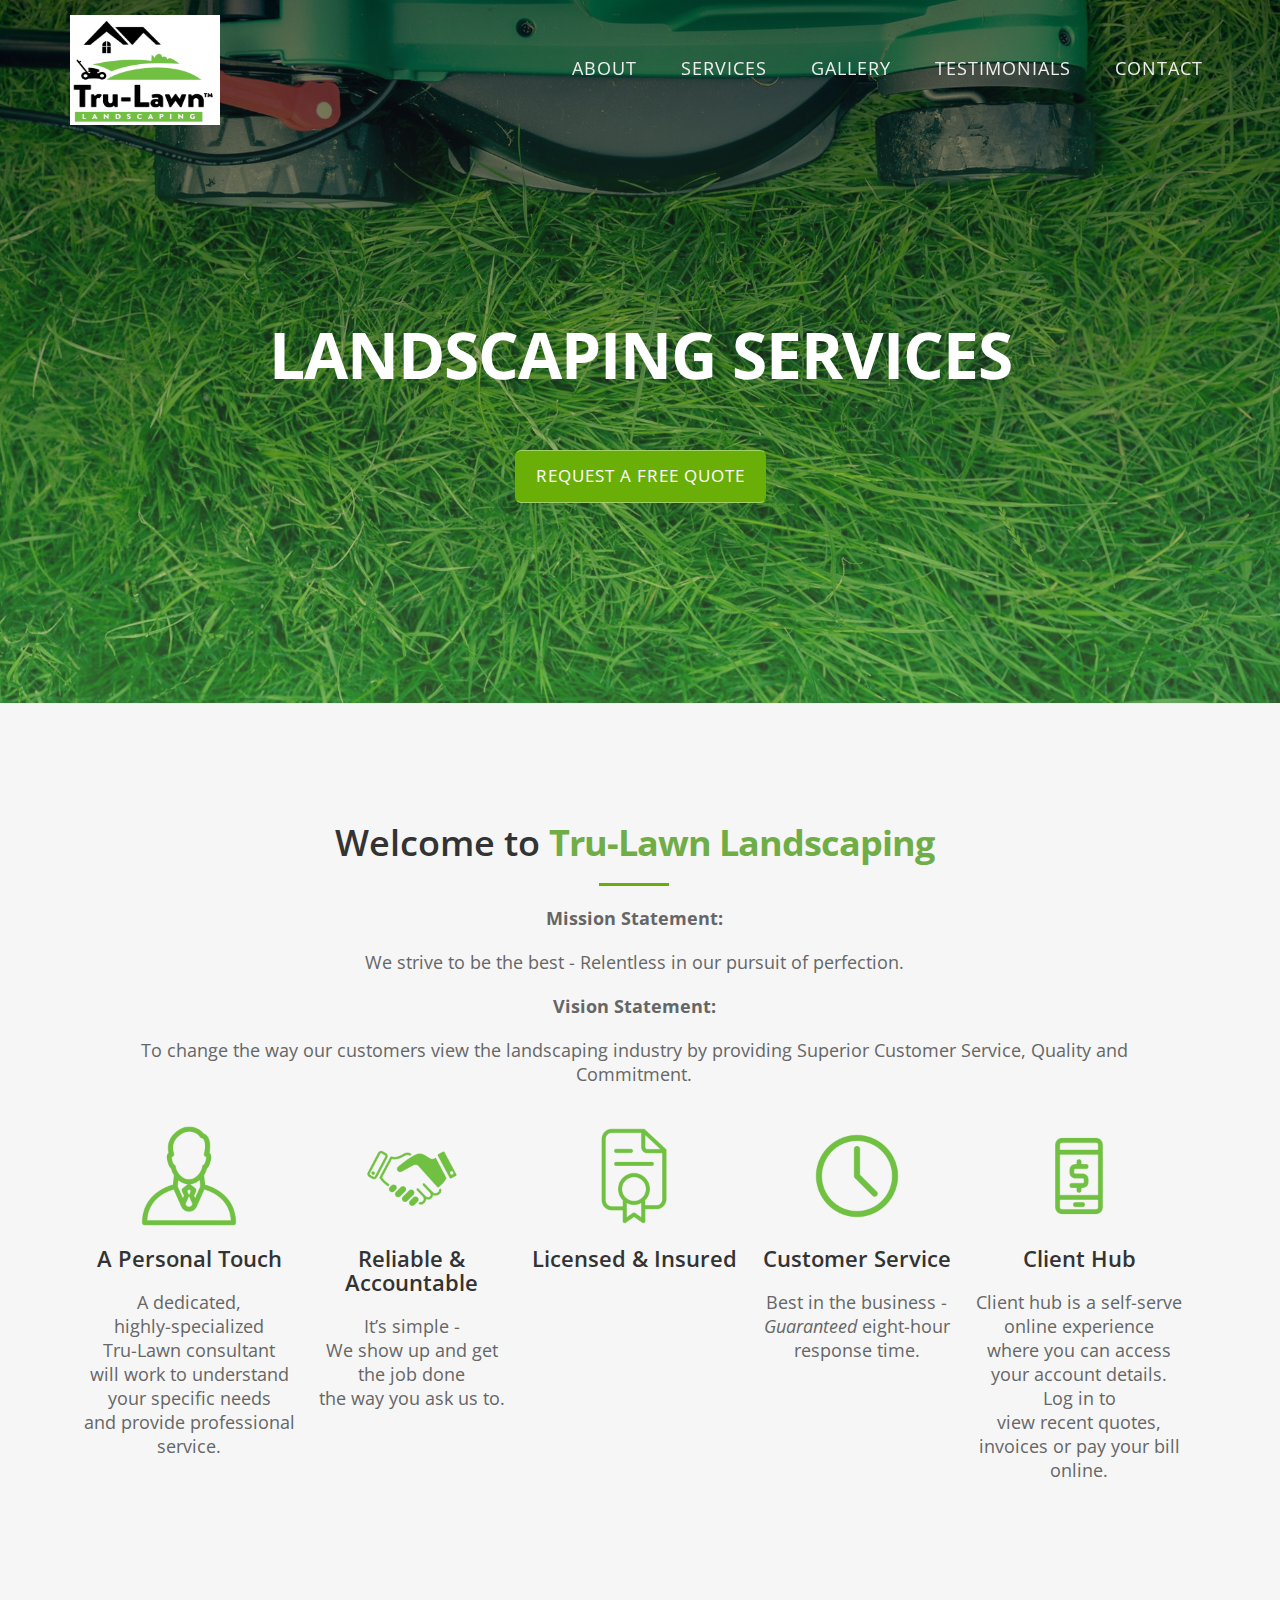
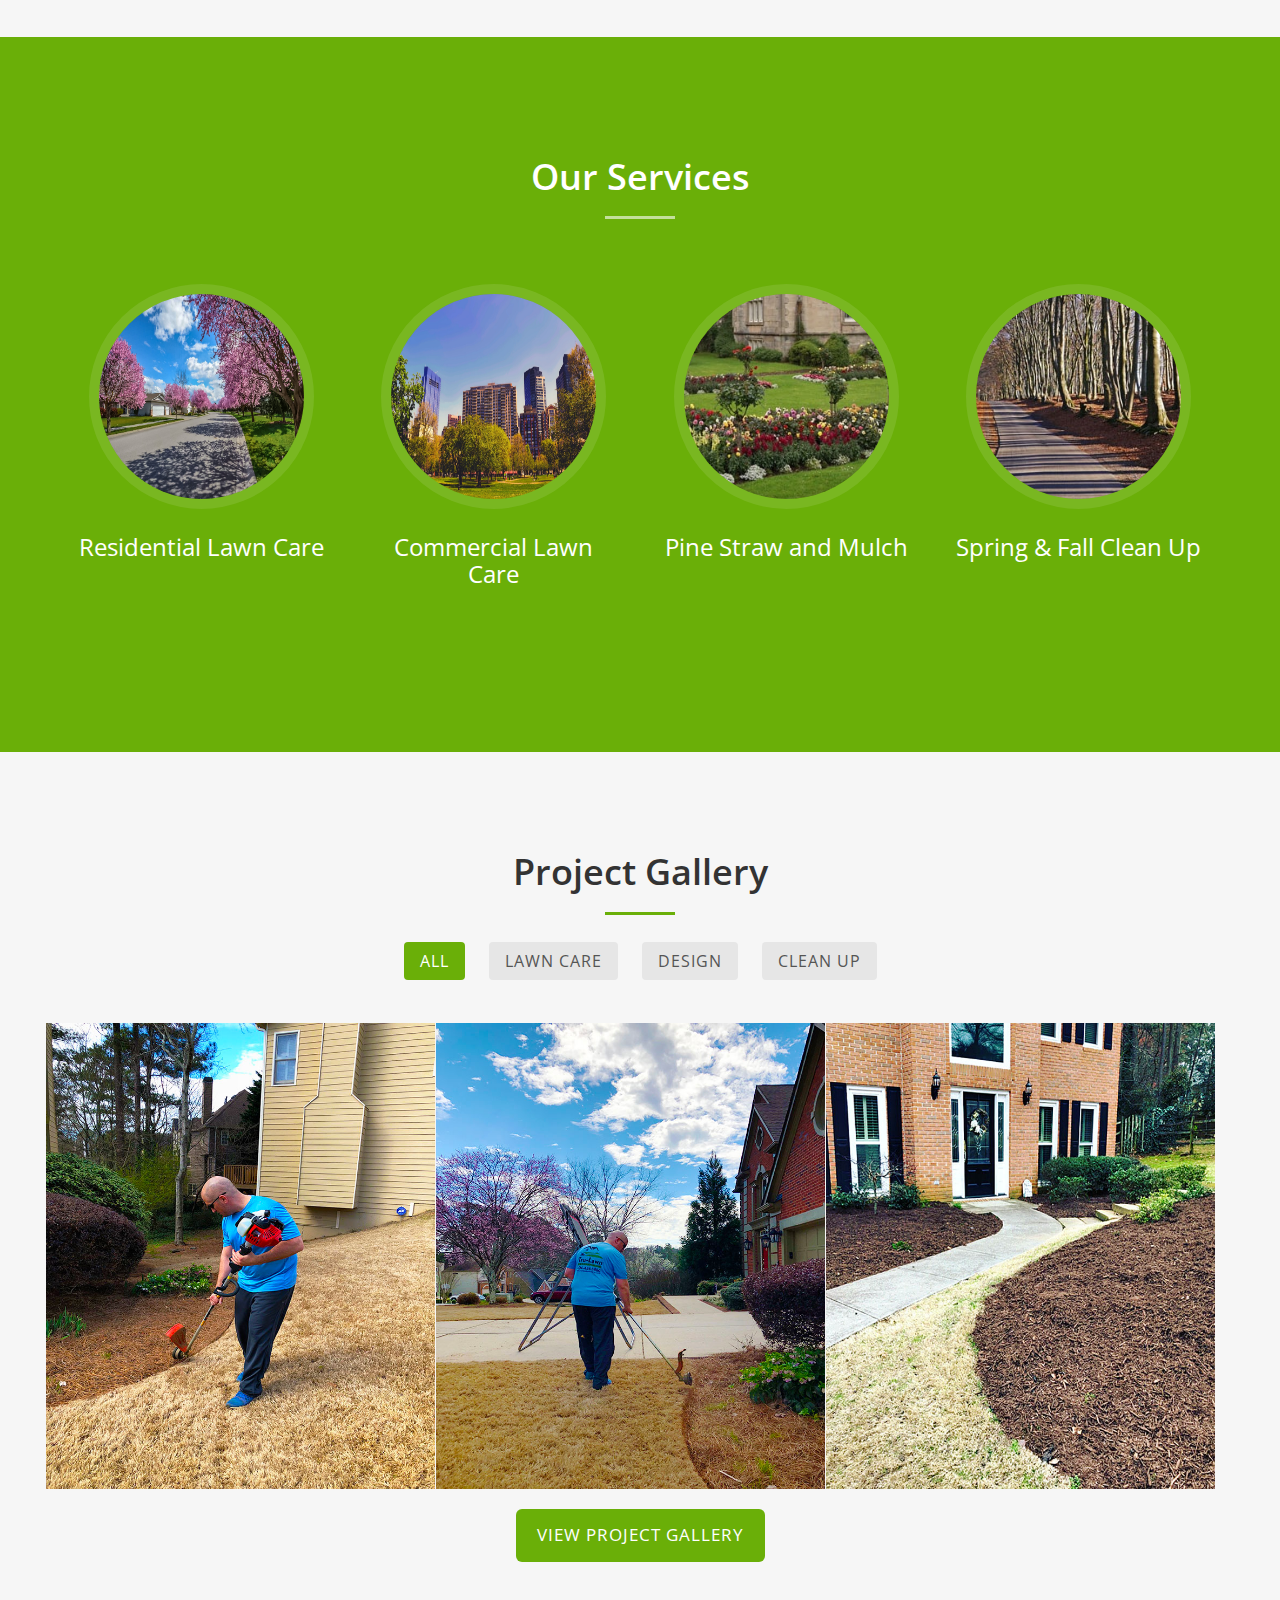
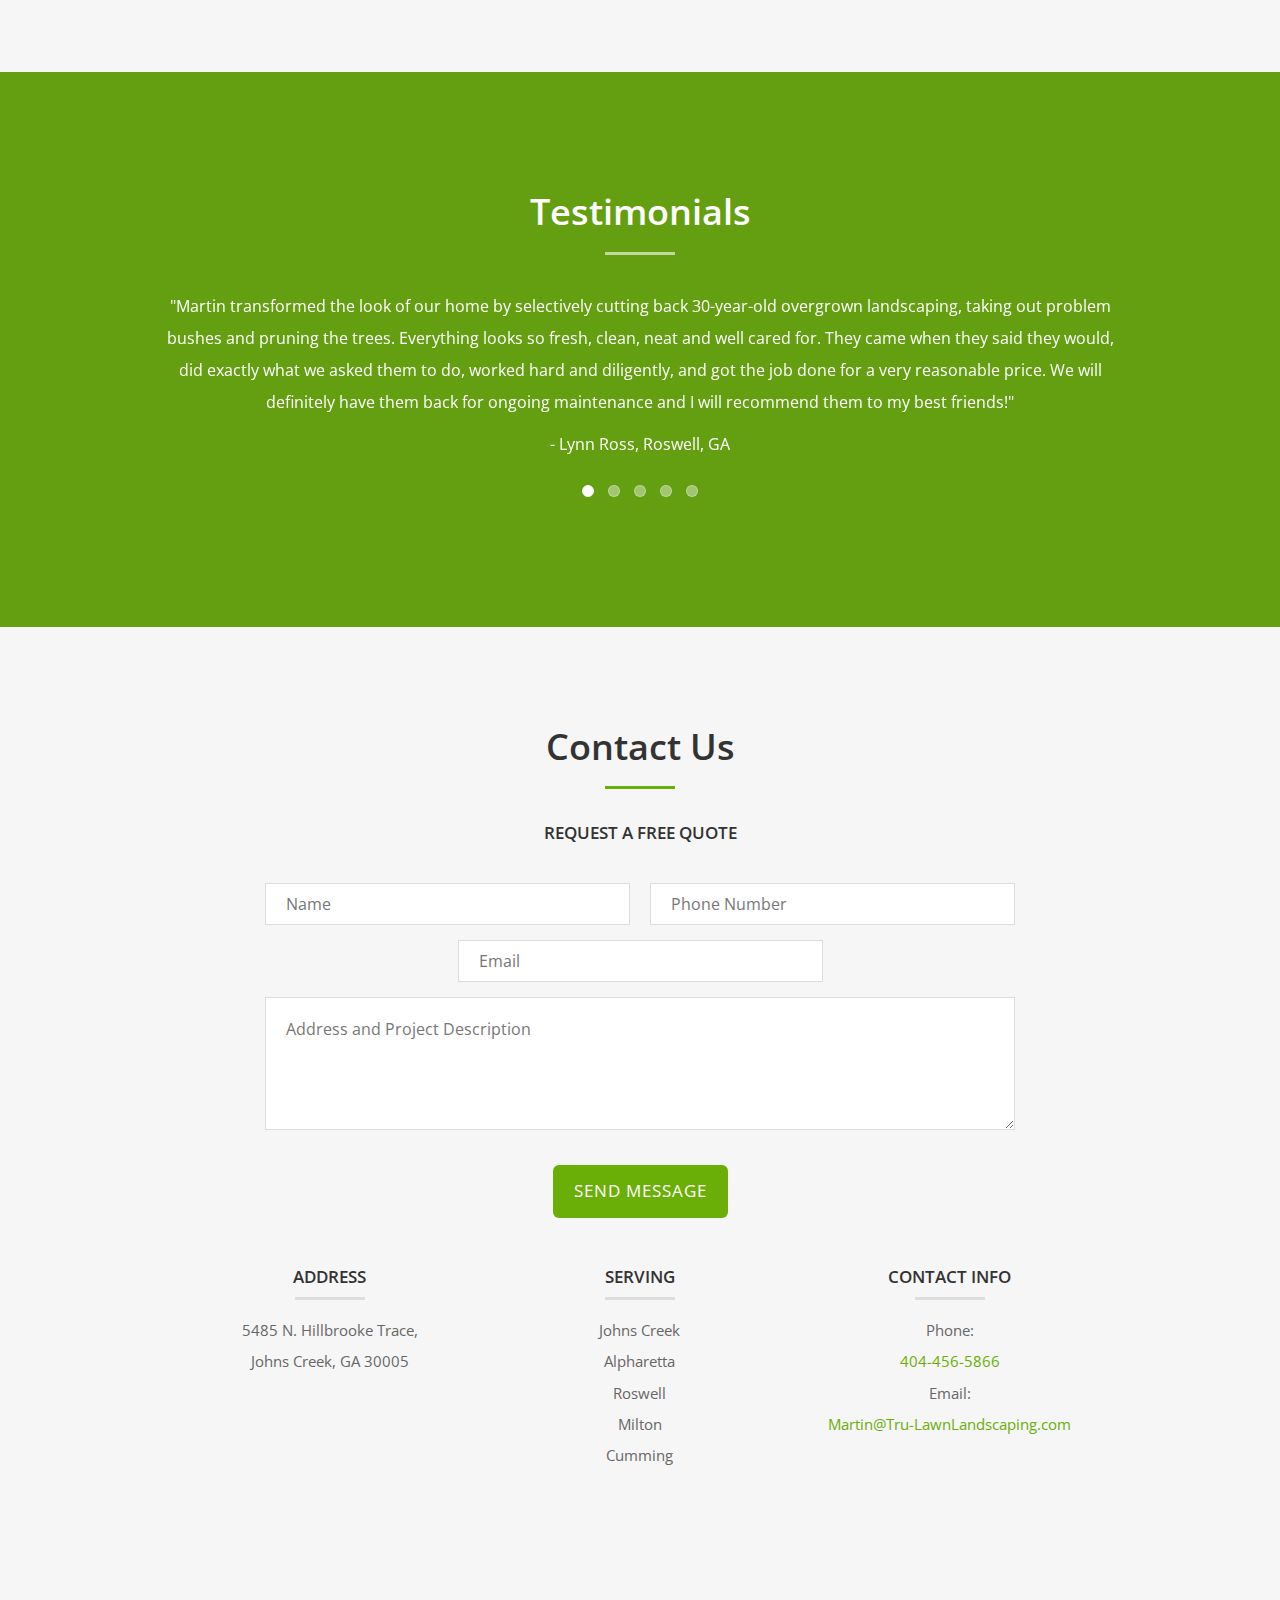
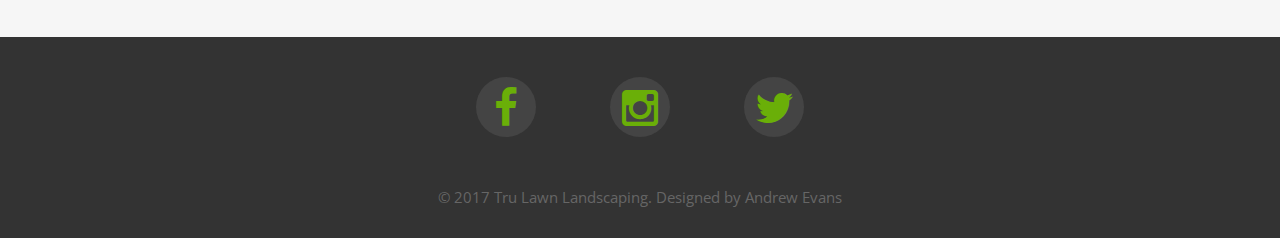
<file: index.html>
<!DOCTYPE html>
<html lang="en">

<head>
    <meta charset="utf-8">
    <meta name="viewport" content="width=device-width, initial-scale=1, viewport-fit=cover">
    <title>Tru-Lawn Landscaping | Superior Landscaping</title>
    <meta name="description" content="">
    <meta name="author" content="">
    <meta name="keywords" content="landscaping,trulawn,tru-lawn,design,spring,fall,cleanup,lawn,care,lawncare,mow,mower,grass,cut,commercial,residential, alpharetta lawn service, alpharetta lawn care, affordable">
    <meta name="robots" content="index, follow">

    <!-- Favicons
    ================================================== -->
    <link rel="shortcut icon" href="img/favicon.ico" type="image/x-icon">
    <link rel="apple-touch-icon" href="img/apple-touch-icon.png">
    <link rel="apple-touch-icon" sizes="72x72" href="img/apple-touch-icon-72x72.png">
    <link rel="apple-touch-icon" sizes="114x114" href="img/apple-touch-icon-114x114.png">

    <!-- Bootstrap -->
    <link rel="stylesheet" type="text/css" href="css/bootstrap.css">
    <link rel="stylesheet" type="text/css" href="fonts/font-awesome/css/font-awesome.css">

    <!-- Slider
    ================================================== -->
    <link href="css/owl.carousel.css" rel="stylesheet" media="screen">
    <link href="css/owl.theme.css" rel="stylesheet" media="screen">

    <!-- Stylesheet
    ================================================== -->
    <link rel="stylesheet" type="text/css" href="css/style.css">
    <link rel="stylesheet" type="text/css" href="css/nivo-lightbox/nivo-lightbox.css">
    <link rel="stylesheet" type="text/css" href="css/nivo-lightbox/default.css">
    <link href="https://fonts.googleapis.com/css?family=Open+Sans:300,400,600,700" rel="stylesheet">

    <!-- HTML5 shim and Respond.js for IE8 support of HTML5 elements and media queries -->
    <!-- WARNING: Respond.js doesn't work if you view the page via file:// -->
    <!--[if lt IE 9]>
      <script src="https://oss.maxcdn.com/html5shiv/3.7.2/html5shiv.min.js"></script>
      <script src="https://oss.maxcdn.com/respond/1.4.2/respond.min.js"></script>
    <![endif]-->

    <!-- Global site tag (gtag.js) - Google Analytics -->
    <script async src="https://www.googletagmanager.com/gtag/js?id=UA-110963259-1"></script>
    <script>
        window.dataLayer = window.dataLayer || [];

        function gtag() {
            dataLayer.push(arguments);
        }
        gtag('js', new Date());

        gtag('config', 'UA-110963259-1');
    </script>

</head>

<body id="page-top" data-spy="scroll" data-target=".navbar-fixed-top">
    <!-- Navigation
    ==========================================-->
    <nav id="menu" class="navbar navbar-default navbar-fixed-top">
        <div class="container">

            <!-- Brand and toggle get grouped for better mobile display -->
            <div class="navbar-header">
               <a href="index.html"> <img src="img/Image.png" alt="Logo"></a>

                <button type="button" class="navbar-toggle" data-toggle="collapse" data-target=".navbar-collapse">
                    <span class="sr-only">Toggle navigation</span>
                    <span class="icon-bar"></span>
                    <span class="icon-bar"></span>
                    <span class="icon-bar"></span>
                </button>
            </div>

            <!-- Collect the nav links, forms, and other content for toggling -->
            <div class="collapse navbar-collapse" id="bs-example-navbar-collapse-1">
                <ul class="nav navbar-nav navbar-right">
                    <li><a href="#about" class="page-scroll">About</a></li>
                    <li><a href="#services" class="page-scroll">Services</a></li>
                    <li><a href="portfolio.html" class="page-scroll">Gallery</a></li>
                    <li><a href="#testimonials" class="page-scroll">Testimonials</a></li>
                    <li><a href="#contact" class="page-scroll">Contact</a></li>
                </ul>
            </div>
            <!-- /.navbar-collapse -->
        </div>
        <!-- /.container-fluid -->
    </nav>
    <!-- Header -->
    <header id="header">
        <div class="intro">
            <div class="overlay">
                <div class="container">
                    <div class="row">
                        <div class="col-md-8 col-md-offset-2 intro-text">
                            <h1>Landscaping Services</h1>
                            <p></p>
                            <a href="#contact" class="btn btn-custom btn-lg page-scroll">Request A Free Quote</a>
                        </div>
                    </div>
                </div>
            </div>
        </div>
    </header>

    <!-- About Section -->
    <div id="about">
        <div class="container">
            <div class="col-md-10-5 col-md-offset-1-5 section-title text-center">
                <div class="about-text">
                    <h2>Welcome to <span>Tru-Lawn Landscaping</span></h2>
                    <hr>
                    <p><b>Mission Statement:</b></p>
                    <p>We strive to be the best - Relentless in our pursuit of perfection.</p>
                    <p><b>Vision Statement:</b></p>
                    <p>To change the way our customers view the landscaping industry by providing Superior Customer Service, Quality and Commitment.</p>
                </div>
                <div class="row">
                    <div class="col-md-35 text-center">
                        <div class="about-media"> <img src="img/Professional-min.png" alt=" "> </div>
                        <div class="about-desc">
                            <h3>A Personal Touch</h3>
                            <p>A dedicated,
                                <br /> highly-specialized
                                <br /> Tru-Lawn consultant
                                <br /> will work to understand
                                <br /> your specific needs
                                <br /> and provide professional service.</p>
                        </div>
                    </div>
                    <div class="col-md-35 text-center">
                        <div class="about-media"> <img src="img/Handshake-min.png" alt=" "> </div>
                        <div class="about-desc">
                            <h3>Reliable & Accountable</h3>
                            <p>It’s simple -
                                <br /> We show up and get
                                <br /> the job done
                                <br /> the way you ask us to.</p>
                        </div>
                    </div>
                    <div class="col-md-35 text-center">
                        <div class="about-media"> <img src="img/Licensed-min.png" alt=" "> </div>
                        <div class="about-desc">
                            <h3>Licensed & Insured</h3>
                            <p></p>
                        </div>
                    </div>
                    <div class="col-md-35 text-center">
                        <div class="about-media"> <img src="img/Clock-min.png" alt=" "> </div>
                        <div class="about-desc">
                            <h3>Customer Service</h3>
                            <p>Best in the business -
                                <br />
                                <i>Guaranteed</i> eight-hour response time.</p>
                        </div>
                    </div>
                    <div class="col-md-35 text-center">
                        <div class="about-media"> <img src="img/MobilePayment-min.png" alt=" "> </div>
                        <div class="about-desc">
                            <h3>Client Hub</h3>
                            <p>Client hub is a self-serve
                                <br /> online experience
                                <br /> where you can access
                                <br /> your account details.
                                <br /> Log in to
                                <br /> view recent quotes,
                                <br /> invoices or pay your bill online.</p>
                        </div>
                    </div>
                </div>
            </div>
        </div>
    </div>

    <!-- Services Section -->
    <div id="services">
        <div class="container">
            <div class="col-md-10 col-md-offset-1 section-title text-center">
                <h2>Our Services</h2>
                <hr>
                <p></p>
            </div>
            <div class="row">
                <div class="col-md-3 text-center">
                    <div class="service-media"> <img src="img/services/service-5-min.jpeg" alt=" "> </div>
                    <div class="service-desc">
                        <h3>Residential Lawn Care</h3>
                        <p></p>
                    </div>
                </div>
                <div class="col-md-3 text-center">
                    <div class="service-media"> <img src="img/services/service-6-min.jpeg" alt=" "> </div>
                    <div class="service-desc">
                        <h3>Commercial Lawn Care</h3>
                        <p></p>
                    </div>
                </div>
                <div class="col-md-3 text-center">
                    <div class="service-media"> <img src="img/services/service-2-min.jpg" alt=" "> </div>
                    <div class="service-desc">
                        <h3>Pine Straw and Mulch</h3>
                        <p></p>
                    </div>
                </div>
                <div class="col-md-3 text-center">
                    <div class="service-media"> <img src="img/services/service-4-min.jpg" alt=" "> </div>
                    <div class="service-desc">
                        <h3>Spring & Fall Clean Up</h3>
                        <p></p>
                    </div>
                </div>
            </div>
            <!--<div class="row">
                <div class="col-md-3 text-center">
                    <div class="service-media"> <img src="img/services/service-11.jpg" alt=" "> </div>
                    <div class="service-desc">
                        <h3>Sod Installation</h3>
                        <p></p>
                    </div>
                </div>
                <div class="col-md-3 text-center">
                    <div class="service-media"> <img src="img/services/service-8.jpg" alt=" "> </div>
                    <div class="service-desc">
                        <h3>Landscape Design</h3>
                        <p></p>
                    </div>
                </div>
                <div class="col-md-3 text-center">
                    <div class="service-media"> <img src="img/services/service-9.jpg" alt=" "> </div>
                    <div class="service-desc">
                        <h3>Hardscapes</h3>
                        <p></p>
                    </div>
                </div>
                <div class="col-md-3 text-center">
                    <div class="service-media"> <img src="img/services/service-10.jpg" alt=" "> </div>
                    <div class="service-desc">
                        <h3>Fertilization & Weed Control</h3>
                        <p></p>
                    </div>
                </div>
            </div>-->
        </div>
    </div>
    <!-- Gallery Section -->
    <div id="portfolio">
        <div class="container">
            <div class="section-title text-center center">
                <h2>Project Gallery</h2>
                <hr>
            </div>
            <div class="categories">
                <ul class="cat">
                    <li>
                        <ol class="type">
                            <li><a href="#" data-filter="*" class="active">All</a></li>
                            <li><a href="#" data-filter=".lawn">Lawn Care</a></li>
                            <li><a href="#" data-filter=".garden">Design</a></li>
                            <li><a href="#" data-filter=".planting">Clean Up</a></li>
                        </ol>
                    </li>
                </ul>
                <div class="clearfix"></div>
            </div>
            <div class="row">
                <!--<div class="portfolio-items">
                    <div class="col-sm-6 col-md-4 lawn">
                        <div class="portfolio-item">
                            <div class="hover-bg">
                                <a href="img/portfolio/13-large.jpg" title="Lawn Care" data-lightbox-gallery="gallery1">
                                    <div class="hover-text">
                                        <h4 class="h6"><i class="fa fa-plus"></i> View</h4>
                                    </div>
                                    <img src="img/portfolio/13-small.jpg" class="img-responsive" alt="Lawn Care"> </a>
                            </div>
                        </div>
                    </div>-->
                    <div class="col-sm-6 col-md-4 lawn">
                        <div class="portfolio-item">
                            <div class="hover-bg">
                                <a href="img/portfolio/14-small.jpg" title="Lawn Care" data-lightbox-gallery="gallery1">
                                    <div class="hover-text">
                                        <h4 class="h6"><i class="fa fa-plus"></i> View</h4>
                                    </div>
                                    <img src="img/portfolio/14-large.jpg" class="img-responsive" alt="Lawn Care"> </a>
                            </div>
                        </div>
                    </div>
                    <div class="col-sm-6 col-md-4 lawn">
                        <div class="portfolio-item">
                            <div class="hover-bg">
                                <a href="img/portfolio/15-small.jpg" title="Lawn Care" data-lightbox-gallery="gallery1">
                                    <div class="hover-text">
                                        <h4 class="h6"><i class="fa fa-plus"></i> View</h4>
                                    </div>
                                    <img src="img/portfolio/15-large.jpg" class="img-responsive" alt="Lawn Care"> </a>
                            </div>
                        </div>
                    </div>
					<div class="col-sm-6 col-md-4 planting">
                        <div class="portfolio-item">
                            <div class="hover-bg">
                                <a href="img/portfolio/17-small.jpg" title="Clean Up" data-lightbox-gallery="gallery1">
                                    <div class="hover-text">
                                        <h4 class="h6"><i class="fa fa-plus"></i> View</h4>
                                    </div>
                                    <img src="img/portfolio/17-large.jpg" class="img-responsive" alt="Clean Up"> </a>
                            </div>
                        </div>
                    </div>
                    <!--<div class="col-sm-6 col-md-4 planting">
                        <div class="portfolio-item">
                            <div class="hover-bg">
                                <a href="img/portfolio/16-small.jpg" title="Clean Up" data-lightbox-gallery="gallery1">
                                    <div class="hover-text">
                                        <h4 class="h6"><i class="fa fa-plus"></i> View</h4>
                                    </div>
                                    <img src="img/portfolio/16-large.jpg" class="img-responsive" alt="Clean Up"> </a>
                            </div>
                        </div>
                    </div>
                    <div class="col-sm-6 col-md-4 planting">
                        <div class="portfolio-item">
                            <div class="hover-bg">
                                <a href="img/portfolio/17-small.jpg" title="Clean Up" data-lightbox-gallery="gallery1">
                                    <div class="hover-text">
                                        <h4 class="h6"><i class="fa fa-plus"></i> View</h4>
                                    </div>
                                    <img src="img/portfolio/17-large.jpg" class="img-responsive" alt="Clean Up"> </a>
                            </div>
                        </div>
                    </div>
                    <div class="col-sm-6 col-md-4 planting">
                        <div class="portfolio-item">
                            <div class="hover-bg">
                                <a href="img/portfolio/18-small.jpg" title="Clean Up" data-lightbox-gallery="gallery1">
                                    <div class="hover-text">
                                        <h4 class="h6"><i class="fa fa-plus"></i> View</h4>
                                    </div>
                                    <img src="img/portfolio/18-large.jpg" class="img-responsive" alt="Clean Up"> </a>
                            </div>
                        </div>
                        <div class="col-sm-6 col-md-4 planting">
          <div class="portfolio-item">
            <div class="hover-bg"> <a href="img/portfolio/19-small.jpg" title="Clean Up" data-lightbox-gallery="gallery1">
              <div class="hover-text">
                <h4 class="h6"><i class="fa fa-plus"></i> View</h4>
              </div>
              <img src="img/portfolio/19-large.jpg" class="img-responsive" alt="Clean Up"> </a> </div>
          </div>
		  <div class="col-sm-6 col-md-4 planting">
          <div class="portfolio-item">
            <div class="hover-bg"> <a href="img/portfolio/20-small.jpg" title="Clean Up" data-lightbox-gallery="gallery1">
              <div class="hover-text">
                <h4 class="h6"><i class="fa fa-plus"></i> View</h4>
              </div>
              <img src="img/portfolio/20-small.jpg" class="img-responsive" alt="Clean Up"> </a> </div>
          </div>
        <div class="col-sm-6 col-md-4 garden">
          <div class="portfolio-item">
            <div class="hover-bg"> <a href="img/portfolio/06-large.jpg" title="Project Title" data-lightbox-gallery="gallery1">
              <div class="hover-text">
                <h4>Dolor Sit</h4>
              </div>
              <img src="img/portfolio/06-small.jpg" class="img-responsive" alt="Project Title"> </a> </div>
          </div>
        </div>
        <div class="col-sm-6 col-md-4 garden">
          <div class="portfolio-item">
            <div class="hover-bg"> <a href="img/portfolio/07-large.jpg" title="Project Title" data-lightbox-gallery="gallery1">
              <div class="hover-text">
                <h4>Dolor Sit</h4>
              </div>
              <img src="img/portfolio/07-small.jpg" class="img-responsive" alt="Project Title"> </a> </div>
          </div>
        </div>
        <div class="col-sm-6 col-md-4 lawn">
          <div class="portfolio-item">
            <div class="hover-bg"> <a href="img/portfolio/08-large.jpg" title="Project Title" data-lightbox-gallery="gallery1">
              <div class="hover-text">
                <h4>Lorem Ipsum</h4>
              </div>
              <img src="img/portfolio/08-small.jpg" class="img-responsive" alt="Project Title"> </a> </div>
          </div>
        </div>-->
                    </div>
                </div>
				<p class="text-center"><a href="portfolio.html" class="btn btn-custom btn-lg page-scroll">View  Project Gallery</a></p>
            </div>
        </div>
    </div>
    <!-- Testimonials Section -->
    <div id="testimonials" class="text-center">
        <div class="overlay">
            <div class="container">
                <div class="section-title">
                    <h2>Testimonials</h2>
                    <hr>
                </div>
                <div class="row">
                    <div class="col-md-10 col-md-offset-1">
                        <div id="testimonial" class="owl-carousel owl-theme">
                            <div class="item">
                                <p>"Martin transformed the look of our home by selectively cutting back 30-year-old overgrown landscaping, taking out problem bushes and pruning the trees. Everything looks so fresh, clean, neat and well cared for. They came when they said they would, did exactly what we asked them to do, worked hard and diligently, and got the job done for a very reasonable price. We will definitely have them back for ongoing maintenance and I will recommend them to my best friends!"</p>
                                <p>- Lynn Ross, Roswell, GA</p>
                            </div>
                            <div class="item">
                                <p>"Martin just did my back yard with long needle pine straw this morning. My two dogs have been coming in with muddy paws. It looks so good and I would highly recommend Martin. Definitely going to add Tru-Lawn in my phone contacts."</p>
                                <p>- Mel Dundon, John's Creek, GA</p>
                            </div>
                            <div class="item">
                                <p>"Martin at Tru-Lawn Landscaping does an amazing job taking care of our lawn. He pays attention to detail and is very reliable. He is very easy to contact and communicate with him unlike our past landscapers. I highly recommend Tru-Lawn Landscaping."</p>
                                <p>- Eric Cruz, John's Creek, GA</p>
                            </div>
                            <div class="item">
                                <p>"I have been very happy with our new landscaper, Martin with Tru-Lawn. He has done a great job with all of our bushes and has helped us take down some branches. He is very personable and trustworthy. Definitely give him a call at 404-456-5866"</p>
                                <p>- Avril Gregory, Alpharetta, GA</p>
                            </div>
                            <div class="item">
                                <p>"Impressive work and exceptional service!"</p>
                                <p>- Aimee LeFevre, John's Creek, GA</p>
                            </div>
                        </div>
                    </div>
                </div>
            </div>
        </div>
    </div>
    <!-- Contact Section -->
    <div id="contact" class="text-center">
        <div class="container">
            <div class="section-title text-center">
                <h2>Contact Us</h2>
                <hr>
            </div>
            <div class="col-md-8 col-md-offset-2">
                <h3>Request A Free Quote</h3>
                <form name="sentMessage" id="contactForm" novalidate>
                    <div class="row">
                        <div class="col-md-6">
                            <div class="form-group">
                                <input type="text" id="name" class="form-control" placeholder="Name" required="required">
                                <p class="help-block text-danger"></p>
                            </div>
                        </div>
                        <div class="col-md-6">
                            <div class="form-group">
                                <input type="phone" id="phone" class="form-control" placeholder="Phone Number" required="required">
                                <p class="help-block text-danger"></p>
                            </div>
                        </div>
                        <div class="col-md-6 col-md-offset-3">
                            <div class="form-group">
                                <input type="email" id="email" class="form-control" placeholder="Email" required="required">
                                <p class="help-block text-danger"></p>
                            </div>
                        </div>
                        <div class="col-md-12">
                            <div class="form-group">
                                <textarea name="message" id="message" class="form-control" rows="4" placeholder="Address and Project Description" required></textarea>
                                <p class="help-block text-danger"></p>
                            </div>
                        </div>
                    </div>
                    <div id="success"></div>
                    <button type="submit" class="btn btn-custom btn-lg">Send Message</button>
                </form>
                <p></p>
                <p></p>
            </div>
            <div class="col-md-10 col-md-offset-1 contact-info">
                <div class="col-md-4">
                    <h3>Address</h3>
                    <hr>
                    <div class="contact-item">
                        <p>5485 N. Hillbrooke Trace,</p>
                        <p>Johns Creek, GA 30005</p>
                    </div>
                </div>
                <div class="col-md-4">
                    <h3>Serving</h3>
                    <hr>
                    <div class="contact-item">
                        <p>Johns Creek</p>
                        <p>Alpharetta</p>
                        <p>Roswell</p>
                        <p>Milton</p>
                        <p>Cumming</p>
                    </div>
                </div>
                <div class="col-md-4">
                    <h3>Contact Info</h3>
                    <hr>
                    <div class="contact-item">
                        <p>Phone:</p>
                        <p><a href="tel:+1-404-456-5866">404-456-5866</a></p>
                        <!--<p>Phone: 404-456-5866</p>-->
                        <p>Email:</p>
                        <p><a href="mailto:Martin@Tru-LawnLandscaping.com">Martin@Tru-LawnLandscaping.com</a></p>
                        <!--<p>Martin@Tru-LawnLandscaping.com</p>-->
                    </div>
                </div>
            </div>
        </div>
    </div>
    <!-- Footer Section -->
    <div id="footer">
        <div class="container text-center">
            <div class="col-md-8 col-md-offset-2">
                <div class="social">
                    <ul>
                        <li><a href="https://www.facebook.com/Tru-Lawn-Landscaping-191593341586527/"><i class="fa fa-facebook"></i></a></li>
                        <li><a href="https://www.instagram.com/tru_lawn"><i class="fa fa-instagram"></i></a></li>
                        <li><a href="https://www.twitter.com/tru_lawn"><i class="fa fa-twitter"></i></a></li>
                    </ul>
                </div>
                <p>&copy; 2017 Tru Lawn Landscaping. Designed by Andrew Evans</p>
            </div>
        </div>
    </div>
    <script type="text/javascript" src="js/jquery.1.11.1.js"></script>
    <script type="text/javascript" src="js/bootstrap.js"></script>
    <script type="text/javascript" src="js/SmoothScroll.js"></script>
    <script type="text/javascript" src="js/nivo-lightbox.js"></script>
    <script type="text/javascript" src="js/jquery.isotope.js"></script>
    <script type="text/javascript" src="js/owl.carousel.js"></script>
    <script type="text/javascript" src="js/jqBootstrapValidation.js"></script>
    <script type="text/javascript" src="js/contact_me.js"></script>
    <script type="text/javascript" src="js/main.js"></script>
</body>

</html>
</file>
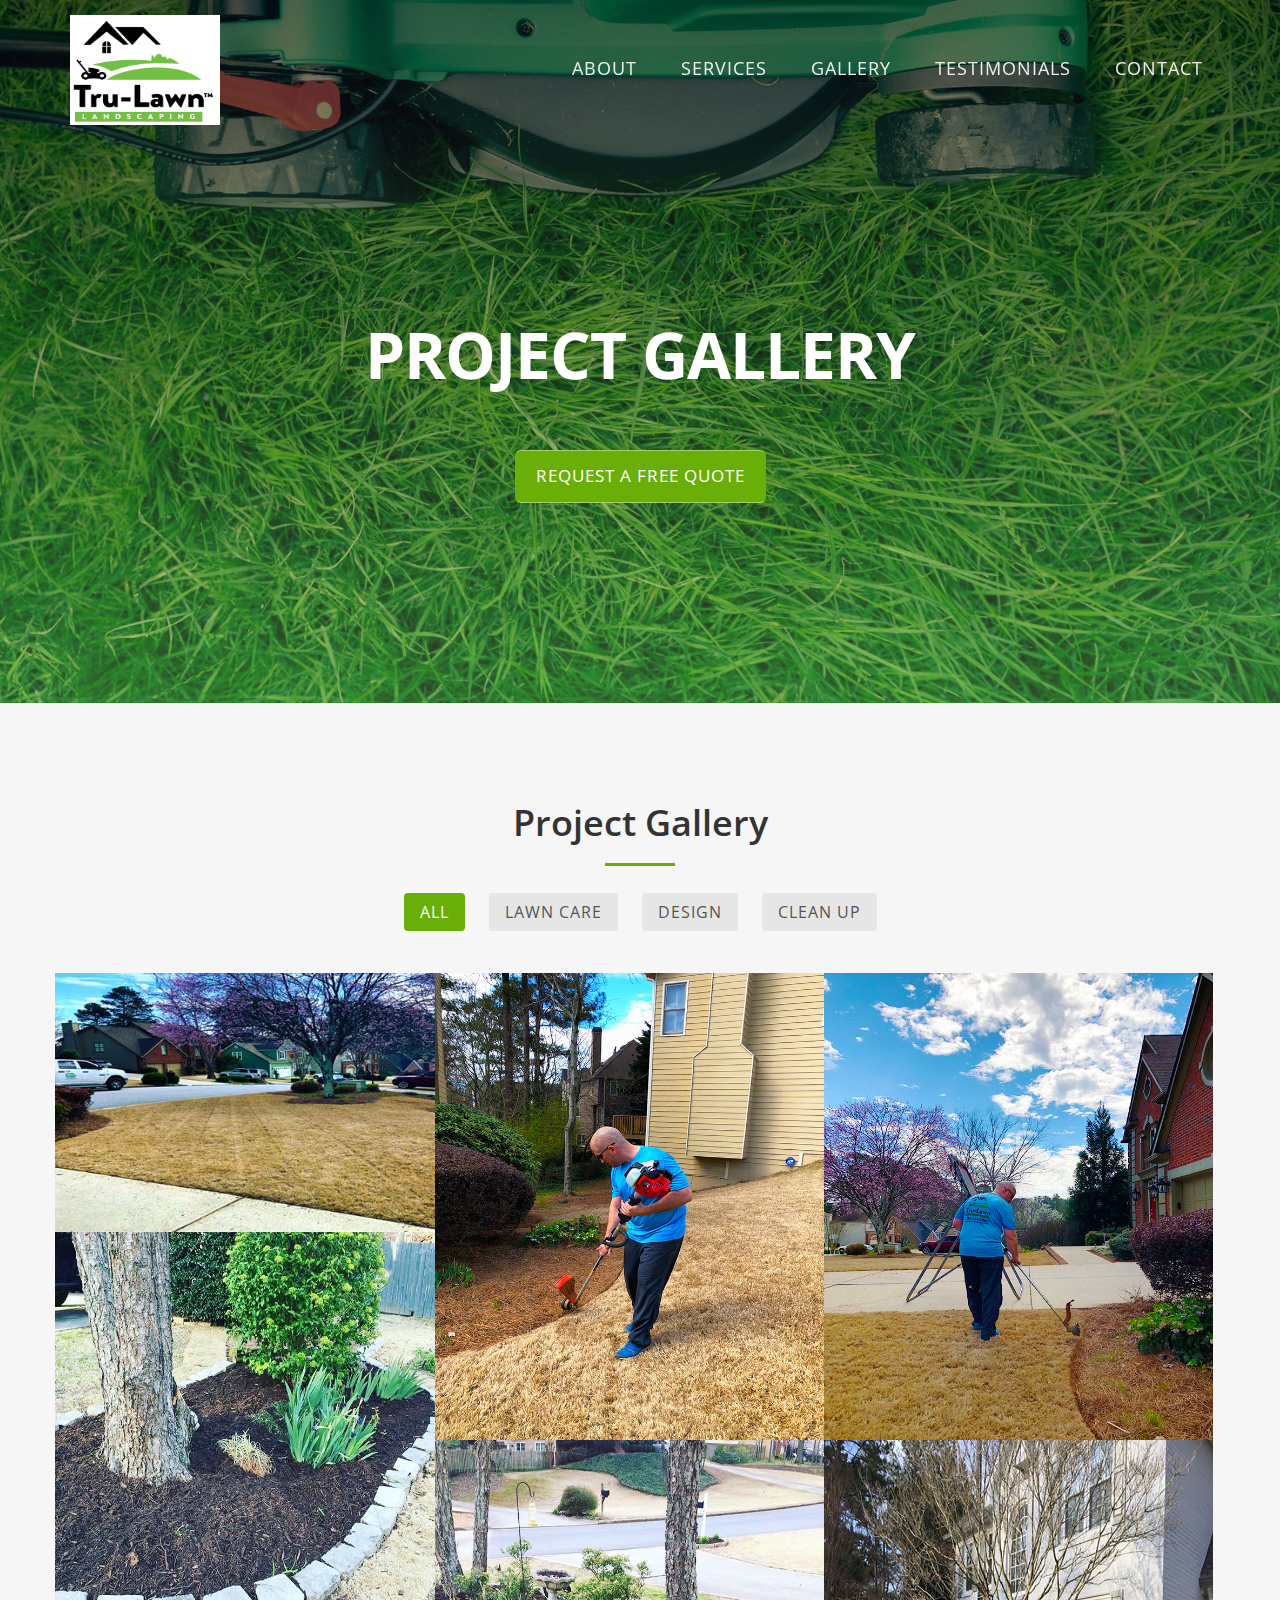
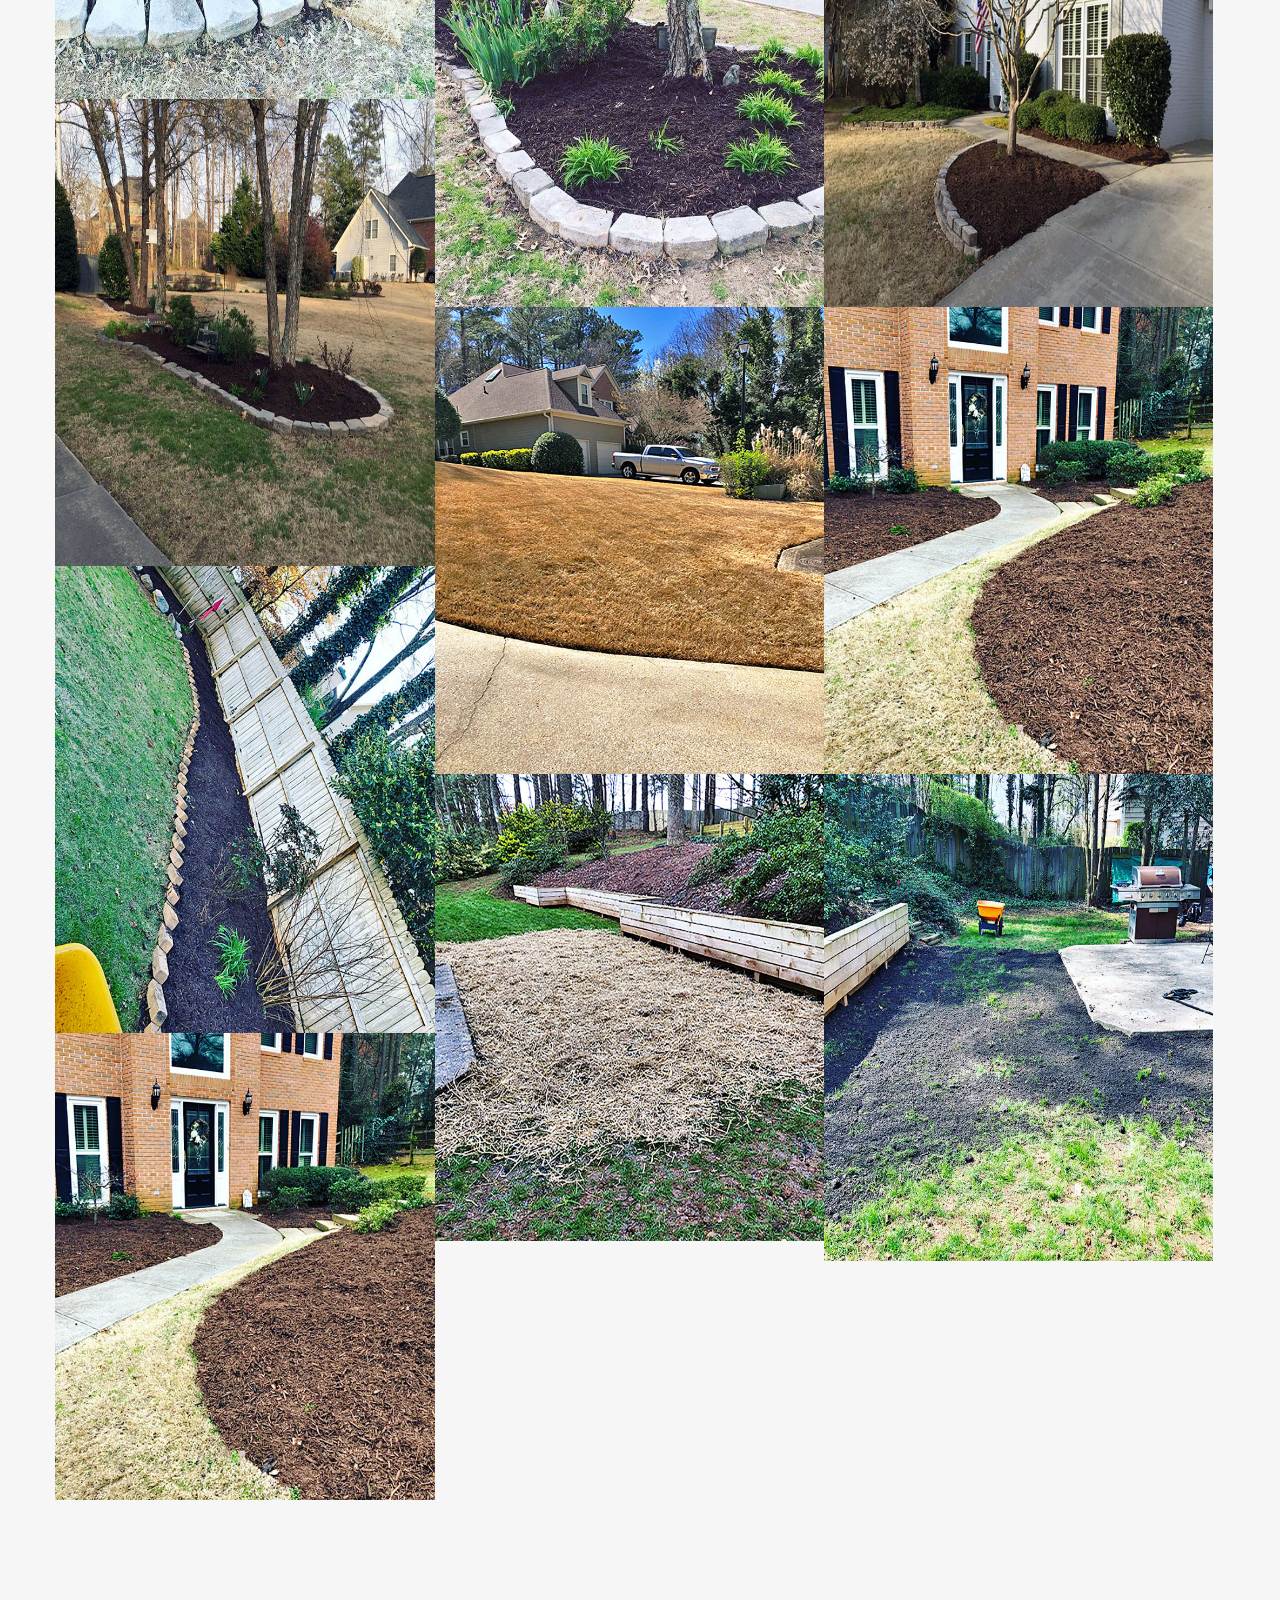
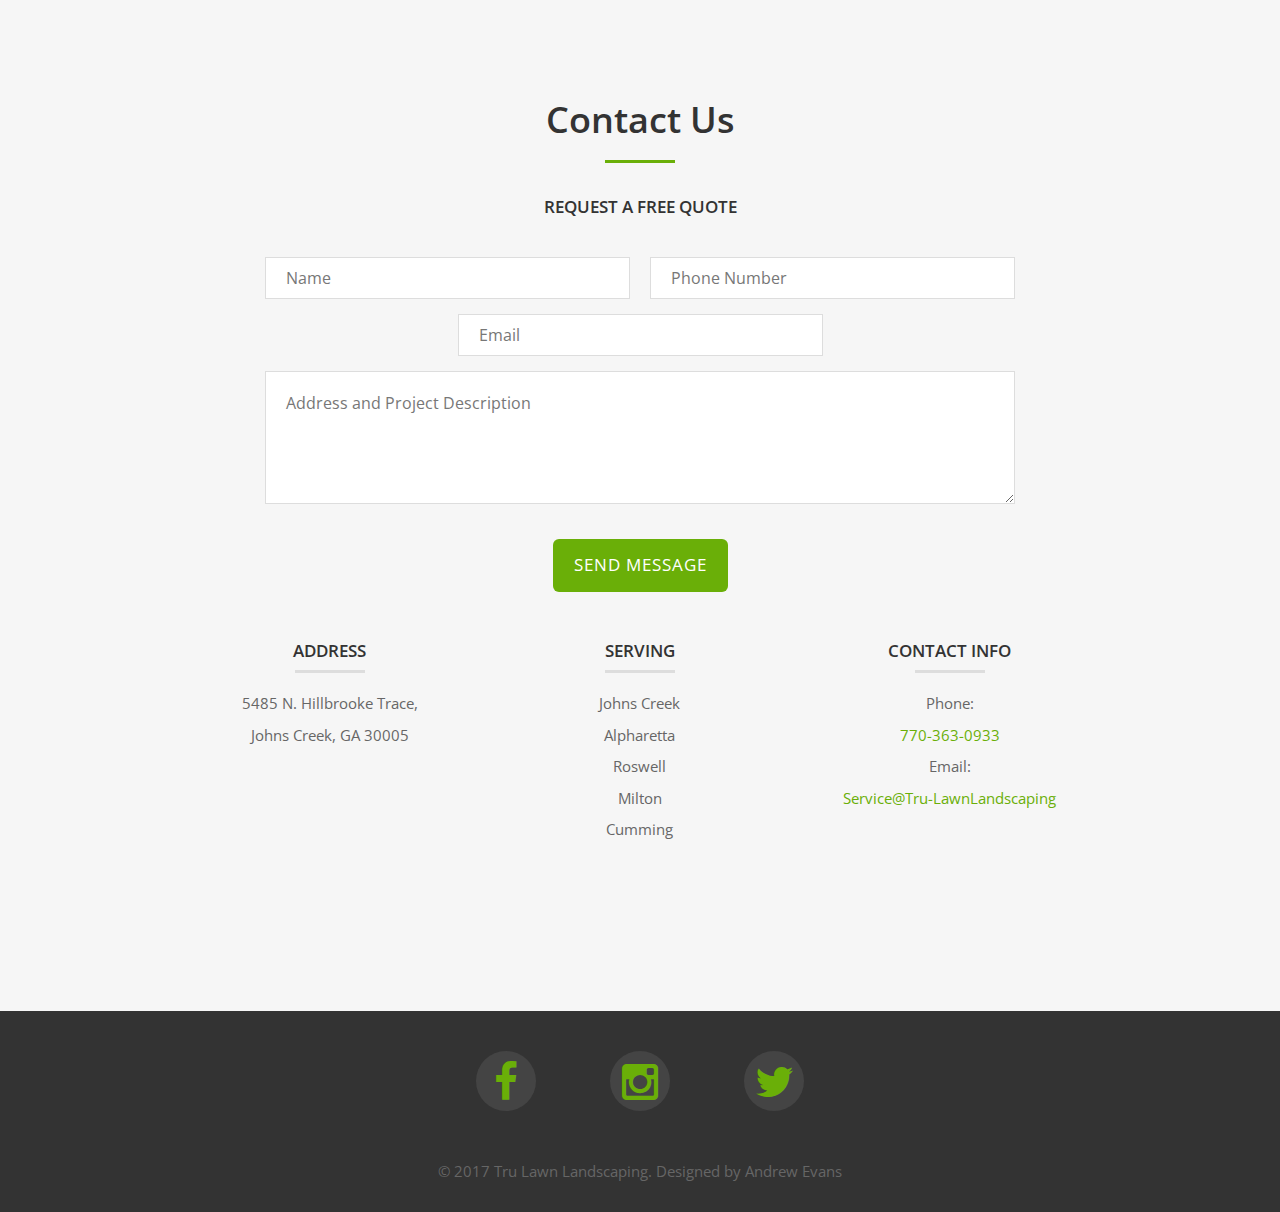
<file: portfolio.html>
<!DOCTYPE html>
<html lang="en">

<head>
    <meta charset="utf-8">
    <meta name="viewport" content="width=device-width, initial-scale=1, viewport-fit=cover">
    <title>Tru-Lawn Landscaping | Superior Landscaping | Gallery</title>
    <meta name="description" content="">
    <meta name="author" content="">
    <meta name="keywords" content="landscaping,trulawn,tru-lawn,design,spring,fall,cleanup,lawn,care,lawncare,mow,mower,grass,cut,commercial,residential, alpharetta lawn service, alpharetta lawn care, affordable">
    <meta name="robots" content="index, follow">

    <!-- Favicons
    ================================================== -->
    <link rel="shortcut icon" href="img/favicon.ico" type="image/x-icon">
    <link rel="apple-touch-icon" href="img/apple-touch-icon.png">
    <link rel="apple-touch-icon" sizes="72x72" href="img/apple-touch-icon-72x72.png">
    <link rel="apple-touch-icon" sizes="114x114" href="img/apple-touch-icon-114x114.png">

    <!-- Bootstrap -->
    <link rel="stylesheet" type="text/css" href="css/bootstrap.css">
    <link rel="stylesheet" type="text/css" href="fonts/font-awesome/css/font-awesome.css">

    <!-- Slider
    ================================================== -->
    <link href="css/owl.carousel.css" rel="stylesheet" media="screen">
    <link href="css/owl.theme.css" rel="stylesheet" media="screen">

    <!-- Stylesheet
    ================================================== -->
    <link rel="stylesheet" type="text/css" href="css/style.css">
    <link rel="stylesheet" type="text/css" href="css/nivo-lightbox/nivo-lightbox.css">
    <link rel="stylesheet" type="text/css" href="css/nivo-lightbox/default.css">
    <link href="https://fonts.googleapis.com/css?family=Open+Sans:300,400,600,700" rel="stylesheet">

    <!-- HTML5 shim and Respond.js for IE8 support of HTML5 elements and media queries -->
    <!-- WARNING: Respond.js doesn't work if you view the page via file:// -->
    <!--[if lt IE 9]>
      <script src="https://oss.maxcdn.com/html5shiv/3.7.2/html5shiv.min.js"></script>
      <script src="https://oss.maxcdn.com/respond/1.4.2/respond.min.js"></script>
    <![endif]-->

    <!-- Global site tag (gtag.js) - Google Analytics -->
    <script async src="https://www.googletagmanager.com/gtag/js?id=UA-110963259-1"></script>
    <script>
        window.dataLayer = window.dataLayer || [];

        function gtag() {
            dataLayer.push(arguments);
        }
        gtag('js', new Date());

        gtag('config', 'UA-110963259-1');
    </script>

</head>

<body id="page-top" data-spy="scroll" data-target=".navbar-fixed-top">
    <!-- Navigation
    ==========================================-->
    <nav id="menu" class="navbar navbar-default navbar-fixed-top">
        <div class="container">

            <!-- Brand and toggle get grouped for better mobile display -->
            <div class="navbar-header">
                <a href="index.html"> <img src="img/Image.png" alt="Logo"></a>

                <button type="button" class="navbar-toggle" data-toggle="collapse" data-target=".navbar-collapse">
                    <span class="sr-only">Toggle navigation</span>
                    <span class="icon-bar"></span>
                    <span class="icon-bar"></span>
                    <span class="icon-bar"></span>
                </button>
            </div>

            <!-- Collect the nav links, forms, and other content for toggling -->
            <div class="collapse navbar-collapse" id="bs-example-navbar-collapse-1">
                <ul class="nav navbar-nav navbar-right">
                    <li><a href="index.html#about" class="page-scroll">About</a></li>
                    <li><a href="index.html#services" class="page-scroll">Services</a></li>
                    <li><a href="portfolio.html" class="page-scroll">Gallery</a></li>
                    <li><a href="index.html#testimonials" class="page-scroll">Testimonials</a></li>
                    <li><a href="#contact" class="page-scroll">Contact</a></li>
                </ul>
            </div>
            <!-- /.navbar-collapse -->
        </div>
        <!-- /.container-fluid -->
    </nav>
    <!-- Header -->
    <header id="header">
        <div class="intro">
            <div class="overlay">
                <div class="container">
                    <div class="row">
                        <div class="col-md-8 col-md-offset-2 intro-text">
                            <h1>Project Gallery</h1>
                            <p></p>
                            <a href="#contact" class="btn btn-custom btn-lg page-scroll">Request A Free Quote</a>
                        </div>
                    </div>
                </div>
            </div>
        </div>
    </header>

    <!-- Gallery Section -->
    <div id="portfolio">
        <div class="container">
            <div class="section-title text-center center">
                <h2>Project Gallery</h2>
                <hr>
            </div>
            <div class="categories">
                <ul class="cat">
                    <li>
                        <ol class="type">
                            <li><a href="#" data-filter="*" class="active">All</a></li>
                            <li><a href="#" data-filter=".lawn">Lawn Care</a></li>
                            <li><a href="#" data-filter=".garden">Design</a></li>
                            <li><a href="#" data-filter=".planting">Clean Up</a></li>
                        </ol>
                    </li>
                </ul>
                <div class="clearfix"></div>
            </div>
            <div class="row">
                <div class="portfolio-items">
                    <div class="col-sm-6 col-md-4 garden">
                        <div class="portfolio-item">
                            <div class="hover-bg">
                                <a href="img/portfolio/13-large.jpg" title="Garden" data-lightbox-gallery="gallery1">
                                    <div class="hover-text">
                                        <h4 class="h6"><i class="fa fa-plus"></i> View</h4>
                                    </div>
                                    <img src="img/portfolio/13-small.jpg" class="img-responsive" alt="Lawn Care"> </a>
                            </div>
                        </div>
                    </div>
                    <div class="col-sm-6 col-md-4 lawn">
                        <div class="portfolio-item">
                            <div class="hover-bg">
                                <a href="img/portfolio/14-small.jpg" title="Lawn Care" data-lightbox-gallery="gallery1">
                                    <div class="hover-text">
                                        <h4 class="h6"><i class="fa fa-plus"></i> View</h4>
                                    </div>
                                    <img src="img/portfolio/14-large.jpg" class="img-responsive" alt="Lawn Care"> </a>
                            </div>
                        </div>
                    </div>
                    <div class="col-sm-6 col-md-4 lawn">
                        <div class="portfolio-item">
                            <div class="hover-bg">
                                <a href="img/portfolio/15-small.jpg" title="Lawn Care" data-lightbox-gallery="gallery1">
                                    <div class="hover-text">
                                        <h4 class="h6"><i class="fa fa-plus"></i> View</h4>
                                    </div>
                                    <img src="img/portfolio/15-large.jpg" class="img-responsive" alt="Lawn Care"> </a>
                            </div>
                        </div>
                    </div>
					
					<div class="col-sm-6 col-md-4 lawn">
                        <div class="portfolio-item">
                            <div class="hover-bg">
                                <a href="img/portfolio/23-small.jpg" title="Lawn Care" data-lightbox-gallery="gallery1">
                                    <div class="hover-text">
                                        <h4 class="h6"><i class="fa fa-plus"></i> View</h4>
                                    </div>
                                    <img src="img/portfolio/23-large.jpg" class="img-responsive" alt="Lawn Care"> </a>
                            </div>
                        </div>
                    </div>
					
					<div class="col-sm-6 col-md-4 lawn">
                        <div class="portfolio-item">
                            <div class="hover-bg">
                                <a href="img/portfolio/24-small.jpg" title="Lawn Care" data-lightbox-gallery="gallery1">
                                    <div class="hover-text">
                                        <h4 class="h6"><i class="fa fa-plus"></i> View</h4>
                                    </div>
                                    <img src="img/portfolio/24-large.jpg" class="img-responsive" alt="Lawn Care"> </a>
                            </div>
                        </div>
                    </div>
					
					<div class="col-sm-6 col-md-4 lawn">
                        <div class="portfolio-item">
                            <div class="hover-bg">
                                <a href="img/portfolio/25-small.jpg" title="Lawn Care" data-lightbox-gallery="gallery1">
                                    <div class="hover-text">
                                        <h4 class="h6"><i class="fa fa-plus"></i> View</h4>
                                    </div>
                                    <img src="img/portfolio/25-large.jpg" class="img-responsive" alt="Lawn Care"> </a>
                            </div>
                        </div>
                    </div>
					
					<div class="col-sm-6 col-md-4 lawn">
                        <div class="portfolio-item">
                            <div class="hover-bg">
                                <a href="img/portfolio/26-small.jpg" title="Lawn Care" data-lightbox-gallery="gallery1">
                                    <div class="hover-text">
                                        <h4 class="h6"><i class="fa fa-plus"></i> View</h4>
                                    </div>
                                    <img src="img/portfolio/26-large.jpg" class="img-responsive" alt="Lawn Care"> </a>
                            </div>
                        </div>
                    </div>
					
                    <div class="col-sm-6 col-md-4 planting">
                        <div class="portfolio-item">
                            <div class="hover-bg">
                                <a href="img/portfolio/16-small.jpg" title="Clean Up" data-lightbox-gallery="gallery1">
                                    <div class="hover-text">
                                        <h4 class="h6"><i class="fa fa-plus"></i> View</h4>
                                    </div>
                                    <img src="img/portfolio/16-large.jpg" class="img-responsive" alt="Clean Up"> </a>
                            </div>
                        </div>
                    </div>
                    <div class="col-sm-6 col-md-4 planting">
                        <div class="portfolio-item">
                            <div class="hover-bg">
                                <a href="img/portfolio/17-small.jpg" title="Clean Up" data-lightbox-gallery="gallery1">
                                    <div class="hover-text">
                                        <h4 class="h6"><i class="fa fa-plus"></i> View</h4>
                                    </div>
                                    <img src="img/portfolio/17-large.jpg" class="img-responsive" alt="Clean Up"> </a>
                            </div>
                        </div>
                    </div>
                    <div class="col-sm-6 col-md-4 planting">
                        <div class="portfolio-item">
                            <div class="hover-bg">
                                <a href="img/portfolio/18-small.jpg" title="Clean Up" data-lightbox-gallery="gallery1">
                                    <div class="hover-text">
                                        <h4 class="h6"><i class="fa fa-plus"></i> View</h4>
                                    </div>
                                    <img src="img/portfolio/18-large.jpg" class="img-responsive" alt="Clean Up"> </a>
                            </div>
                        </div>

                    </div>
                    <div class="col-sm-6 col-md-4 planting">
                        <div class="portfolio-item">
                            <div class="hover-bg">
                                <a href="img/portfolio/21-small.jpg" title="Clean Up" data-lightbox-gallery="gallery1">
                                    <div class="hover-text">
                                        <h4 class="h6"><i class="fa fa-plus"></i> View</h4>
                                    </div>
                                    <img src="img/portfolio/21-large.jpg" class="img-responsive" alt="Clean Up"> </a>
                            </div>
                        </div>

                    </div>
                    <div class="col-sm-6 col-md-4 planting">
                        <div class="portfolio-item">
                            <div class="hover-bg">
                                <a href="img/portfolio/22-small.jpg" title="Clean Up" data-lightbox-gallery="gallery1">
                                    <div class="hover-text">
                                        <h4 class="h6"><i class="fa fa-plus"></i> View</h4>
                                    </div>
                                    <img src="img/portfolio/22-large.jpg" class="img-responsive" alt="Clean Up"> </a>
                            </div>
                        </div>

                    </div>                 
										
					<div class="col-sm-6 col-md-4 planting">
                        <div class="portfolio-item">
                            <div class="hover-bg">
                                <a href="img/portfolio/17-small.jpg" title="Clean Up" data-lightbox-gallery="gallery1">
                                    <div class="hover-text">
                                        <h4 class="h6"><i class="fa fa-plus"></i> View</h4>
                                    </div>
                                    <img src="img/portfolio/17-large.jpg" class="img-responsive" alt="Clean Up"> </a>
                            </div>
                        </div>
                    </div>
                    					
                </div>
            </div>
        </div>
    </div>

    <!-- Contact Section -->
    <div id="contact" class="text-center">
        <div class="container">
            <div class="section-title text-center">
                <h2>Contact Us</h2>
                <hr>
            </div>
            <div class="col-md-8 col-md-offset-2">
                <h3>Request A Free Quote</h3>
                <form name="sentMessage" id="contactForm" novalidate>
                    <div class="row">
                        <div class="col-md-6">
                            <div class="form-group">
                                <input type="text" id="name" class="form-control" placeholder="Name" required="required">
                                <p class="help-block text-danger"></p>
                            </div>
                        </div>
                        <div class="col-md-6">
                            <div class="form-group">
                                <input type="phone" id="phone" class="form-control" placeholder="Phone Number" required="required">
                                <p class="help-block text-danger"></p>
                            </div>
                        </div>
                        <div class="col-md-6 col-md-offset-3">
                            <div class="form-group">
                                <input type="email" id="email" class="form-control" placeholder="Email" required="required">
                                <p class="help-block text-danger"></p>
                            </div>
                        </div>
                        <div class="col-md-12">
                            <div class="form-group">
                                <textarea name="message" id="message" class="form-control" rows="4" placeholder="Address and Project Description" required></textarea>
                                <p class="help-block text-danger"></p>
                            </div>
                        </div>
                    </div>
                    <div id="success"></div>
                    <button type="submit" class="btn btn-custom btn-lg">Send Message</button>
                </form>
                <p></p>
                <p></p>
            </div>
            <div class="col-md-10 col-md-offset-1 contact-info">
                <div class="col-md-4">
                    <h3>Address</h3>
                    <hr>
                    <div class="contact-item">
                        <p>5485 N. Hillbrooke Trace,</p>
                        <p>Johns Creek, GA 30005</p>
                    </div>
                </div>
                <div class="col-md-4">
                    <h3>Serving</h3>
                    <hr>
                    <div class="contact-item">
                        <p>Johns Creek</p>
                        <p>Alpharetta</p>
                        <p>Roswell</p>
                        <p>Milton</p>
                        <p>Cumming</p>
                    </div>
                </div>
                <div class="col-md-4">
                    <h3>Contact Info</h3>
                    <hr>
                    <div class="contact-item">
                        <p>Phone:</p>
                        <p><a href="tel:+1-770-363-0933">770-363-0933</a></p>
                        <!--<p>Phone: 770-363-0933</p>-->
                        <p>Email:</p>
                        <p><a href="mailto:Service@Tru-LawnLandscaping">Service@Tru-LawnLandscaping</a></p>
                        <!--<p>Service@Tru-LawnLandscaping.com</p>-->
                    </div>
                </div>
            </div>
        </div>
    </div>
    <!-- Footer Section -->
    <div id="footer">
        <div class="container text-center">
            <div class="col-md-8 col-md-offset-2">
                <div class="social">
                    <ul>
                        <li><a href="https://www.facebook.com/Tru-Lawn-Landscaping-191593341586527/"><i class="fa fa-facebook"></i></a></li>
                        <li><a href="https://www.instagram.com/tru_lawn"><i class="fa fa-instagram"></i></a></li>
                        <li><a href="https://www.twitter.com/tru_lawn"><i class="fa fa-twitter"></i></a></li>
                    </ul>
                </div>
                <p>&copy; 2017 Tru Lawn Landscaping. Designed by Andrew Evans</p>
            </div>
        </div>
    </div>
    <script type="text/javascript" src="js/jquery.1.11.1.js"></script>
    <script type="text/javascript" src="js/bootstrap.js"></script>
    <script type="text/javascript" src="js/SmoothScroll.js"></script>
    <script type="text/javascript" src="js/nivo-lightbox.js"></script>
    <script type="text/javascript" src="js/jquery.isotope.js"></script>
    <script type="text/javascript" src="js/owl.carousel.js"></script>
    <script type="text/javascript" src="js/jqBootstrapValidation.js"></script>
    <script type="text/javascript" src="js/contact_me.js"></script>
    <script type="text/javascript" src="js/main.js"></script>
</body>

</html>
</file>
<file: css/style.css>
body,
html {
    font-family: 'Open Sans', sans-serif;
    text-rendering: optimizeLegibility !important;
    -webkit-font-smoothing: antialiased !important;
    color: #666;
    font-weight: 400;
    width: 100% !important;
    height: 100% !important;
}

h2 {
    margin: 0 0 20px 0;
    font-weight: 600;
    font-size: 36px;
    color: #333;
}

h3,
h4 {
    font-size: 20px;
    font-weight: 400;
    color: #333;
}

h5 {
    text-transform: uppercase;
    font-weight: 700;
    line-height: 20px;
}

p {
    font-size: 15px;
}

p.intro {
    margin: 12px 0 0;
    line-height: 24px;
}

a {
    color: #6aaf08;
    font-weight: 400;
}

a:hover,
a:focus {
    text-decoration: none;
    color: #222;
}

ul,
ol {
    list-style: none;
}

.clearfix:after {
    visibility: hidden;
    display: block;
    font-size: 0;
    content: " ";
    clear: both;
    height: 0;
}

.clearfix {
    display: inline-block;
}

* html .clearfix {
    height: 1%;
}

.clearfix {
    display: block;
}

ul,
ol {
    padding: 0;
    webkit-padding: 0;
    moz-padding: 0;
}

hr {
    height: 3px;
    width: 70px;
    text-align: center;
    position: relative;
    background: #6aaf08;
    margin: 0 auto;
    margin-bottom: 20px;
    border: 0;
}


/* Navigation */

#menu {
    padding: 15px;
    transition: all 0.5s;
    /*Navigation Transition*/
}

#menu.on {
    max-height: 100px;
}

#menu.navbar-default {
    background-color: rgba(248, 248, 248, 0);
    /*White Color*/
    border-color: rgba(231, 231, 231, 0);
    /*Light Grey*/
}

#menu a.navbar-brand {
    font-size: 26px;
    font-weight: 600;
    color: #eee;
}

#menu.navbar-default .navbar-nav > li > a {
    text-transform: uppercase;
    color: #eee;
    /* White Color For nav bar text */
    font-size: 18px;
    font-weight: 400;
    letter-spacing: 1px;
    padding: 34px 2px;
    border-radius: 0;
    margin: 9px 20px 0 20px;
}

#menu.navbar-default.on .navbar-nav > li > a {
    padding: 15px 2px;
}

#menu.navbar-default .navbar-header img {
    width: 150px;
    height: 110px;
}

#menu.navbar-default.on .navbar-header img {
    width: 150px;
    height: 100px;
    margin-top: -16px;
}


/*Transform text to Gray*/

.onn {
    color: #b3acac !important;
}

.changeColortext {
    color: gray !important;
}

.on {
    background-color: #ffffff !important;
    /* Navigation bar color */
    padding: 0 !important;
    padding: 15px 0 !important;
}

#menu.navbar-default .navbar-nav > li > a:hover {
    color: #6aaf08;
    /* Green hover text */
}

.navbar-default .navbar-nav > .active > a,
.navbar-default .navbar-nav > .active > a:hover,
.navbar-default .navbar-nav > .active > a:focus {
    color: #6aaf08 !important;
    background-color: transparent;
}

.navbar-toggle {
    border-radius: 0;
}

.navbar-default .navbar-toggle:hover,
.navbar-default .navbar-toggle:focus {
    background-color: #fff;
    border-color: #fff;
}

.navbar-default .navbar-toggle:hover>.icon-bar {
    background-color: #6aaf08;
}

.section-title {
    margin-bottom: 35px;
}

.section-title p {
    font-size: 18px;
    color: #666;
}

.btn-custom {
    text-transform: uppercase;
    color: #fff;
    background-color: #6aaf08;
    padding: 14px 20px;
    letter-spacing: 1px;
    margin: 0;
    font-size: 17px;
    font-weight: 400;
    border-radius: 6px;
    margin-top: 20px;
    transition: all 0.3s;
}

.btn-custom:hover,
.btn-custom:focus,
.btn-custom.focus,
.btn-custom:active,
.btn-custom.active {
    color: #fff;
    background-color: #5f9d07;
}

.btn:active,
.btn.active {
    background-image: none;
    outline: 0;
    -webkit-box-shadow: none;
    box-shadow: none;
}

a:focus,
.btn:focus,
.btn:active:focus,
.btn.active:focus,
.btn.focus,
.btn:active.focus,
.btn.active.focus {
    outline: none;
    outline-offset: none;
}


/* Header Section */

.intro {
    display: table;
    width: 100%;
    padding: 0;
    background: url(../img/intro-bg-min.jpg) top center no-repeat;
    background-color: #e5e5e5;
    -webkit-background-size: cover;
    -moz-background-size: cover;
    background-size: cover;
    -o-background-size: cover;
}

.navbar-toggle {
    margin-top: 40px;
}

.on .navbar-toggle {
    margin-top: 18px;
}

@media (max-width: 991px) {
    #menu.navbar-default.on .navbar-nav > li > a {
        padding: 16px 0;
    }
    #menu.navbar-default .navbar-nav > li > a {
        font-size: 14px;
    }
}

@media (max-width: 767px) {
    #menu.navbar-default.on .navbar-header img {
        margin-left: 7px;
    }
    .navbar-default .navbar-collapse,
    .navbar-default .navbar-form {
        background: white;
        overflow: hidden;
    }
    .navbar-nav {
        text-align: center;
    }
    #menu.navbar-default .navbar-nav > li > a {
        margin: 0;
        padding: 16px 0;
        color: gray !important;
    }
    .navbar-fixed-top .navbar-collapse {
        max-height: 277px;
    }
    #menu.on {
        margin-top: -1px;
    }
}

@media (max-width: 450px) {
    .intro {
        background-position: 64% 70%;
    }
    .portfolio-item {
        margin: 0 !important;
    }
}

.intro .overlay {
    /* Permalink - use to edit and share this gradient: http://colorzilla.com/gradient-editor/#000000+0,70ad47+100&0.6+0,0.4+100 */
    background: -moz-linear-gradient(top, rgba(0, 0, 0, 0.6) 0%, rgba(112, 173, 71, 0.4) 100%);
    /* FF3.6-15 */
    background: -webkit-linear-gradient(top, rgba(0, 0, 0, 0.6) 0%, rgba(112, 173, 71, 0.4) 100%);
    /* Chrome10-25,Safari5.1-6 */
    background: linear-gradient(to bottom, rgba(0, 0, 0, 0.6) 0%, rgba(112, 173, 71, 0.4) 100%);
    /* W3C, IE10+, FF16+, Chrome26+, Opera12+, Safari7+ */
    filter: progid: DXImageTransform.Microsoft.gradient( startColorstr='#99000000', endColorstr='#6670ad47', GradientType=0);
    /* IE6-9 */
}

.intro .fa {
    font-size: 94px;
    margin-bottom: 40px;
    color: #fff;
}

.intro h1 {
    color: #fff;
    font-size: 64px;
    font-weight: 700;
    letter-spacing: -1px;
    margin-top: 0;
    margin-bottom: 10px;
    text-transform: uppercase;
}

@media (max-width: 450px) {
    .intro h1 {
        font-size: 40px;
        text-align: center;
    }
}

.intro p {
    color: #fff;
    font-size: 22px;
    margin-top: 20px;
    line-height: 28px;
    margin-bottom: 40px;
}

.intro .btn-custom {
    border-top: 1px solid rgba(255, 255, 255, 0.4);
    border-bottom: 1px solid rgba(255, 255, 255, 0.4);
}

header .intro-text {
    padding-top: 320px;
    padding-bottom: 200px;
    text-align: center;
}

@media (min-width: 992px) {
    header .intro-text {
        font-size: 20px;
    }
}


/* About Section */

#about {
    padding: 120px 0 80px 0;
    background: #f6f6f6;
}

#about h3 {
    font-size: 22px;
    font-weight: 600;
    margin: 20px 0 0 0;
}

#about .about-text span {
    color: #70ad47;
    font-weight: 700;
    letter-spacing: -1px;
}

#about hr {
    background: #6aaf08;
}

#about .btn {
    margin-top: 40px;
}

#about .about-media img {
    position: relative;
    width: 100%;
    height: auto;
    max-width: 100px;
    display: inline-block;
}

#about .about-text,
#about .about-desc {
    margin-bottom: 40px;
}

#about p {
    line-height: 24px;
    margin-top: 20px;
}


/* Services Section */

#services {
    padding: 120px 0;
    background: #6aaf08;
}

#services .service-media {
    margin: 10px;
}

#services .service-media img {
    position: relative;
    width: 225px;
    height: 225px;
    border-radius: 50%;
    border: 10px solid rgba(255, 255, 255, 0.1);
}

#services .service-desc {
    margin: 10px 10px 40px;
    text-align: center;
}

#services h2 {
    color: #fff;
}

#services h3 {
    color: #fff;
    font-size: 24px;
    font-weight: 400;
    padding: 5px 0;
}

#services p {
    color: rgba(255, 255, 255, 0.9);
}

#services hr {
    background: rgba(255, 255, 255, 0.6);
}


/* Portfolio Section */

#portfolio {
    padding: 100px 0;
    background: #f6f6f6;
}

.categories {
    text-align: center;
}

ul.cat li {
    display: inline-block;
}

ol.type li {
    display: inline-block;
    margin: 0 10px 40px 10px;
}

ol.type li a {
    color: #555;
    font-size: 16px;
    font-weight: 400;
    padding: 8px 16px;
    background: #e6e6e6;
    border: 0;
    border-radius: 4px;
    letter-spacing: 1px;
    text-transform: uppercase;
    transition: all 0.3s;
}

ol.type li a.active {
    background: #6aaf08;
    color: #fff;
}

ol.type li a:hover {
    background: #6aaf08;
    color: #fff;
}

.isotope-item {
    z-index: 2
}

.isotope-hidden.isotope-item {
    z-index: 1
}

.isotope,
.isotope .isotope-item {
    /* change duration value to whatever you like */
    -webkit-transition-duration: 0.8s;
    -moz-transition-duration: 0.8s;
    transition-duration: 0.8s;
}

.isotope-item {
    margin-right: -1px;
    -webkit-backface-visibility: hidden;
    backface-visibility: hidden;
}

.isotope {
    -webkit-backface-visibility: hidden;
    backface-visibility: hidden;
    -webkit-transition-property: height, width;
    -moz-transition-property: height, width;
    transition-property: height, width;
}

.isotope .isotope-item {
    -webkit-backface-visibility: hidden;
    backface-visibility: hidden;
    -webkit-transition-property: -webkit-transform, opacity;
    -moz-transition-property: -moz-transform, opacity;
    transition-property: transform, opacity;
}

.portfolio-item {
    margin: 0 0 0 -19px;
}

.portfolio-item .hover-bg {
    overflow: hidden;
    position: relative;
    margin: 0 auto;
}

.hover-bg .hover-text {
    position: absolute;
    text-align: center;
    margin: 0 auto;
    color: #fff;
    background: rgba(0, 0, 0, 0.6);
    height: 100%;
    width: 100%;
    opacity: 0;
    transition: all 0.5s;
}

.hover-bg .hover-text>h4 {
    opacity: 0;
    color: #fff;
    -webkit-transform: translateY(100%);
    transform: translateY(100%);
    transition: all 0.3s;
    font-size: 14px;
    letter-spacing: 1px;
    font-weight: 300;
    text-transform: uppercase;
    position: absolute;
    bottom: 17px;
    left: 30px;
    background: #6aaf08;
    padding: 10px;
    border-radius: 4px;
}

.hover-bg:hover .hover-text>h4 {
    opacity: 1;
    -webkit-backface-visibility: hidden;
    -webkit-transform: translateY(0);
    /* transform: translateY(0); */
}

.hover-bg:hover .hover-text {
    opacity: 1;
}


/* Testimonials Section */

#testimonials {
    background: #444 url(../img/testimonials-bg.jpg) center center no-repeat fixed;
    background-size: cover;
}

#testimonials .overlay {
    padding: 120px 0;
    background: rgba(106, 175, 8, 0.85);
}

#testimonials h2 {
    color: #fff;
}

#testimonials hr {
    background: rgba(255, 255, 255, 0.6);
}

#testimonial p {
    color: #fff;
    font-size: 16px;
    font-weight: 400;
    line-height: 32px;
}

.owl-theme .owl-controls .owl-page span {
    display: block;
    width: 12px;
    height: 12px;
    margin: 5px 7px;
    filter: Alpha(Opacity=1);
    opacity: 1;
    border-radius: 50%;
    background: rgba(255, 255, 255, 0.4);
    transition: all 0.5s;
    border: 1px solid rgba(255, 255, 255, 0.3);
}

.owl-theme .owl-controls .owl-page.active span,
.owl-theme .owl-controls.clickable .owl-page:hover span {
    filter: Alpha(Opacity=100);
    opacity: 1;
    background: #fff;
    border: 1px solid #fff;
}

.owl-theme .owl-controls .owl-page.active span {
    background: #fff;
    border: 1px solid #fff;
}


/*
stylize any heading tags withing white-panel below
*/

.white-panel h1 {
    font-size: 1em;
}

.white-panel h1 a {
    color: #A92733;
}

.white-panel:hover {
    box-shadow: 1px 1px 10px rgba(0, 0, 0, 0.5);
    margin-top: -5px;
    -webkit-transition: all 0.3s ease-in-out;
    -moz-transition: all 0.3s ease-in-out;
    -o-transition: all 0.3s ease-in-out;
    transition: all 0.3s ease-in-out;
}


/* Contact Section */

#contact {
    padding: 100px 0;
    background: #F6F6F6;
}

#contact .section-title p {
    color: #777;
}

#contact form {
    padding: 0;
    margin-top: 40px;
}

#contact h3 {
    text-transform: uppercase;
    font-size: 17px;
    font-weight: 600;
    margin-top: 0px;
}

#contact .text-danger {
    color: #cc0033;
    text-align: left;
}

label {
    font-size: 12px;
    font-weight: 400;
    font-family: 'Open Sans', sans-serif;
    float: left;
}

#contact .form-control {
    display: block;
    width: 100%;
    padding: 20px 20px;
    font-size: 16px;
    line-height: 1.42857143;
    color: #444;
    background-color: #fff;
    background-image: none;
    border: 1px solid #ddd;
    border-radius: 0;
    -webkit-box-shadow: none;
    box-shadow: none;
    -webkit-transition: none;
    -o-transition: none;
    transition: none;
}

#contact .form-control:focus {
    outline: 0;
    -webkit-box-shadow: 0 0 15px #ddd;
    box-shadow: 0 0 15px #ddd;
}

.form-control::-webkit-input-placeholder {
    color: #777;
}

.form-control:-moz-placeholder {
    color: #777;
}

.form-control::-moz-placeholder {
    color: #777;
}

.form-control:-ms-input-placeholder {
    color: #777;
}

#contact .contact-info {
    margin-top: 40px;
    margin-bottom: 30px;
}

#contact .contact-info hr {
    background: #ddd;
}

#contact .contact-item {
    margin: 20px 0 40px 0;
}


/* Footer Section*/

#footer {
    background: #333;
    padding: 30px 0 20px;
}

#footer h3 {
    color: #1e7a46;
    font-weight: 400;
    font-size: 18px;
    text-transform: uppercase;
    margin-bottom: 20px;
}

#footer .social {
    margin: 10px 0 50px 0;
}

#footer .social ul li {
    display: inline-block;
    margin: 0 35px;
}

#footer .social i.fa {
    font-size: 42px;
    width: 60px;
    height: 60px;
    padding: 10px;
    background: #444;
    color: #6aaf08;
    border-radius: 50%;
    transition: all 0.3s;
}

#footer .social i.fa:hover {
    background: #6aaf08;
    color: #fff;
}

#footer p {
    color: #666;
    font-size: 15px;
}

#footer a {
    color: #888;
}

#footer a:hover {
    color: #ccc;
}
</file>
<file: css/nivo-lightbox/default.css>
/*
 * Nivo Lightbox Default Theme v1.0
 * http://dev7studios.com/nivo-lightbox
 *
 * Copyright 2013, Dev7studios
 * Free to use and abuse under the MIT license.
 * http://www.opensource.org/licenses/mit-license.php
 */
 
 .nivo-lightbox-theme-default * {
    -webkit-box-sizing: initial !important;
    -moz-box-sizing: initial !important;
    box-sizing: initial !important;
 }
.nivo-lightbox-theme-default.nivo-lightbox-overlay { 
	background: #666;
	background: rgba(0,0,0,0.6); 
}
.nivo-lightbox-theme-default .nivo-lightbox-content.nivo-lightbox-loading { background: url(loading.gif) no-repeat 50% 50%; }

.nivo-lightbox-theme-default .nivo-lightbox-nav {
	top: 10%;
	width: 8%;
	height: 80%;
	text-indent: -9999px;
	background-repeat: no-repeat;
	background-position: 50% 50%;
	opacity: 0.5;
}
.nivo-lightbox-theme-default .nivo-lightbox-nav:hover { 
	opacity: 1; 
	background-color: transparent;
}
.nivo-lightbox-theme-default .nivo-lightbox-prev { 
	background-image: url(prev.png); 
	border-radius: 0 3px 3px 0;
}
.nivo-lightbox-theme-default .nivo-lightbox-next { 
	background-image: url(next.png); 
	border-radius: 3px 0 0 3px;
}

.nivo-lightbox-theme-default .nivo-lightbox-close {
	display: block;
	background: url(close.png) no-repeat 5px 5px;
	width: 16px;
	height: 16px;
	text-indent: -9999px;
	padding: 5px;
	opacity: 0.5;
}
.nivo-lightbox-theme-default .nivo-lightbox-close:hover { opacity: 1; }

.nivo-lightbox-theme-default .nivo-lightbox-title-wrap { bottom: -7%; }
.nivo-lightbox-theme-default .nivo-lightbox-title {
	font: 14px/20px 'Helvetica Neue', Helvetica, Arial, sans-serif;
	font-style: normal;
	font-weight: normal;
	background: #000;
	color: #fff;
	padding: 7px 15px;
	border-radius: 30px;
}

.nivo-lightbox-theme-default .nivo-lightbox-image img {
	background: #fff;
	-webkit-box-shadow: 0px 1px 1px rgba(0,0,0,0.4);
	   -moz-box-shadow: 0px 1px 1px rgba(0,0,0,0.4);
	        box-shadow: 0px 1px 1px rgba(0,0,0,0.4);
}
.nivo-lightbox-theme-default .nivo-lightbox-ajax,
.nivo-lightbox-theme-default .nivo-lightbox-inline {
	background: #fff;
	padding: 40px;
	-webkit-box-shadow: 0px 1px 1px rgba(0,0,0,0.4);
	   -moz-box-shadow: 0px 1px 1px rgba(0,0,0,0.4);
	        box-shadow: 0px 1px 1px rgba(0,0,0,0.4);
}

@media (-webkit-min-device-pixel-ratio: 1.3),
       (-o-min-device-pixel-ratio: 2.6/2),
       (min--moz-device-pixel-ratio: 1.3),
       (min-device-pixel-ratio: 1.3),
       (min-resolution: 1.3dppx) {

	.nivo-lightbox-theme-default .nivo-lightbox-content.nivo-lightbox-loading { 
		background-image: url(loading@2x.gif); 
		background-size: 32px 32px;
	}
	.nivo-lightbox-theme-default .nivo-lightbox-prev { 
		background-image: url(prev@2x.png); 
		background-size: 48px 48px;
	}
	.nivo-lightbox-theme-default .nivo-lightbox-next { 
		background-image: url(next@2x.png); 
		background-size: 48px 48px;
	}
	.nivo-lightbox-theme-default .nivo-lightbox-close { 
		background-image: url(close@2x.png); 
		background-size: 16px 16px;
	}
	
}
</file>
